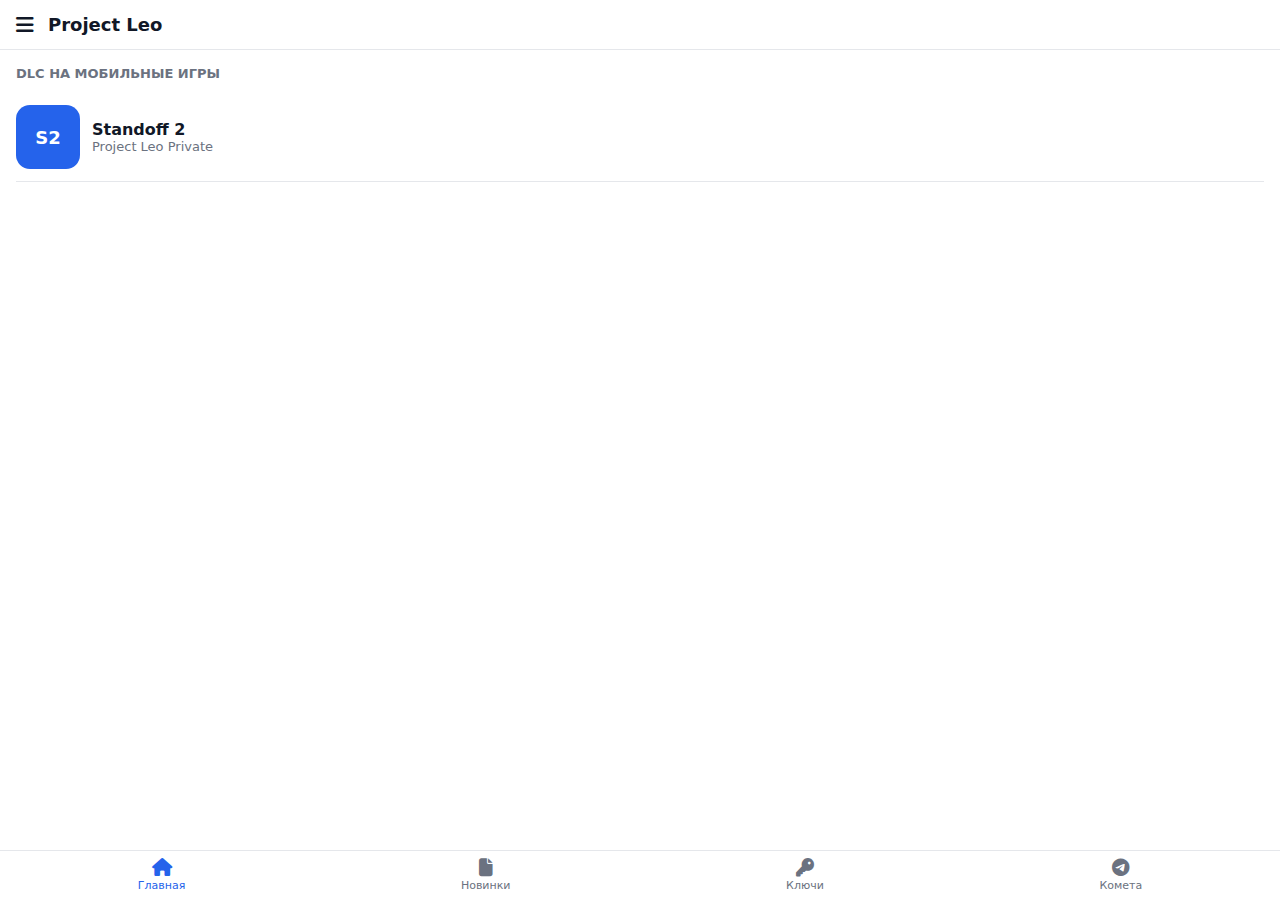
<file: index.html>
<!DOCTYPE html>
<html lang="ru">
<head>
  <meta charset="UTF-8">
  <title>Project Leo</title>
  <meta name="viewport" content="width=device-width, initial-scale=1.0">

  <!-- Font Awesome -->
  <link
    rel="stylesheet"
    href="https://cdnjs.cloudflare.com/ajax/libs/font-awesome/6.5.1/css/all.min.css"
  />

  <style>
    body {
      margin: 0;
      background: #ffffff;
      color: #111827;
      font-family: system-ui, -apple-system, BlinkMacSystemFont, "Segoe UI", sans-serif;
    }

    /* ===== TOP BAR ===== */
    .topbar {
      display: flex;
      align-items: center;
      gap: 14px;
      padding: 14px 16px;
      border-bottom: 1px solid #e5e7eb;
      background: #ffffff;
      position: sticky;
      top: 0;
    }

    .topbar i {
      font-size: 20px;
    }

    .topbar h1 {
      font-size: 18px;
      margin: 0;
      font-weight: 600;
    }

    /* ===== CONTENT ===== */
    .content {
      padding: 16px;
    }

    .section-title {
      font-size: 13px;
      font-weight: 600;
      color: #6b7280;
      margin-bottom: 12px;
    }

    /* ===== APP CARD ===== */
    .app {
      display: flex;
      align-items: center;
      gap: 12px;
      padding: 12px 0;
      border-bottom: 1px solid #e5e7eb;
      text-decoration: none;
      color: inherit;
    }

    .app-icon {
      width: 64px;
      height: 64px;
      border-radius: 14px;
      background: #2563eb;
      color: #ffffff;
      display: flex;
      align-items: center;
      justify-content: center;
      font-weight: 700;
      font-size: 18px;
      flex-shrink: 0;
    }

    .app-name {
      font-size: 16px;
      font-weight: 600;
    }

    .app-sub {
      font-size: 13px;
      color: #6b7280;
    }

    /* ===== BOTTOM NAV ===== */
    .bottom {
      position: fixed;
      bottom: 0;
      left: 0;
      right: 0;
      background: #ffffff;
      border-top: 1px solid #e5e7eb;
      display: flex;
      justify-content: space-around;
      padding: 8px 0;
    }

    .nav {
      display: flex;
      flex-direction: column;
      align-items: center;
      font-size: 11px;
      color: #6b7280;
      text-decoration: none;
    }

    .nav i {
      font-size: 18px;
      margin-bottom: 2px;
    }

    .nav.active {
      color: #2563eb;
    }

    /* чтобы контент не прятался за нижним меню */
    .spacer {
      height: 70px;
    }
  </style>
</head>
<body>

  <!-- TOP BAR -->
  <div class="topbar">
    <i class="fa-solid fa-bars"></i>
    <h1>Project Leo</h1>
  </div>

  <!-- CONTENT -->
  <div class="content">
    <div class="section-title">DLC НА МОБИЛЬНЫЕ ИГРЫ</div>

    <!-- КАРТОЧКА -->
    <a class="app" href="keys.html">
      <div class="app-icon">S2</div>
      <div>
        <div class="app-name">Standoff 2</div>
        <div class="app-sub">Project Leo Private</div>
      </div>
    </a>
  </div>

  <div class="spacer"></div>

  <!-- BOTTOM NAV (ВКЛАДКИ ТЕ ЖЕ) -->
  <div class="bottom">
    <a class="nav active" href="index.html">
      <i class="fa-solid fa-house"></i>
      Главная
    </a>

    <a class="nav" href="changelog.html">
      <i class="fa-solid fa-file"></i>
      Новинки
    </a>

    <a class="nav" href="keys.html">
      <i class="fa-solid fa-key"></i>
      Ключи
    </a>

    <a class="nav" href="https://t.me/StandSk1lovik" target="_blank">
      <i class="fa-brands fa-telegram"></i>
      Комета
    </a>
  </div>

</body>
</html>
</file>
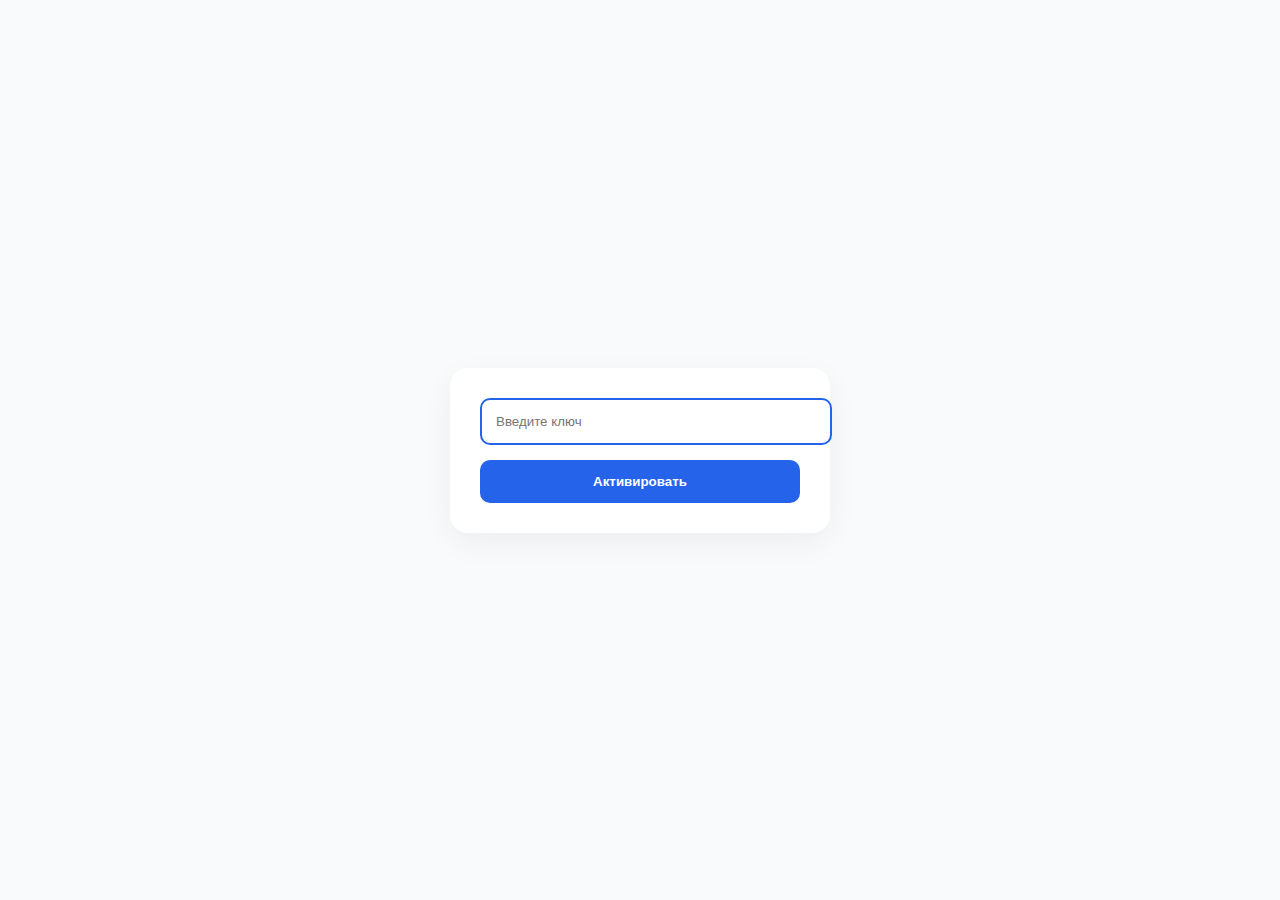
<file: activate.html>
<!DOCTYPE html>
<html lang="ru">
<head>
<meta charset="UTF-8">
<title>Активация</title>
<meta name="viewport" content="width=device-width, initial-scale=1.0">

<style>
body {
  margin: 0;
  font-family: system-ui, sans-serif;
  background: #f9fafb;
  height: 100vh;
  display: flex;
  align-items: center;
  justify-content: center;
}

.box {
  background: white;
  padding: 30px;
  border-radius: 18px;
  width: 320px;
  box-shadow: 0 10px 30px rgba(0,0,0,.05);
}

input {
  width: 100%;
  padding: 14px;
  border-radius: 10px;
  border: 2px solid #2563eb;
  margin-bottom: 15px;
}

button {
  width: 100%;
  padding: 14px;
  border-radius: 10px;
  border: none;
  background: #2563eb;
  color: white;
  font-weight: 700;
}
</style>
</head>

<body>
<div class="box">
  <input placeholder="Введите ключ">
  <button>Активировать</button>
</div>
</body>
</html>
</file>
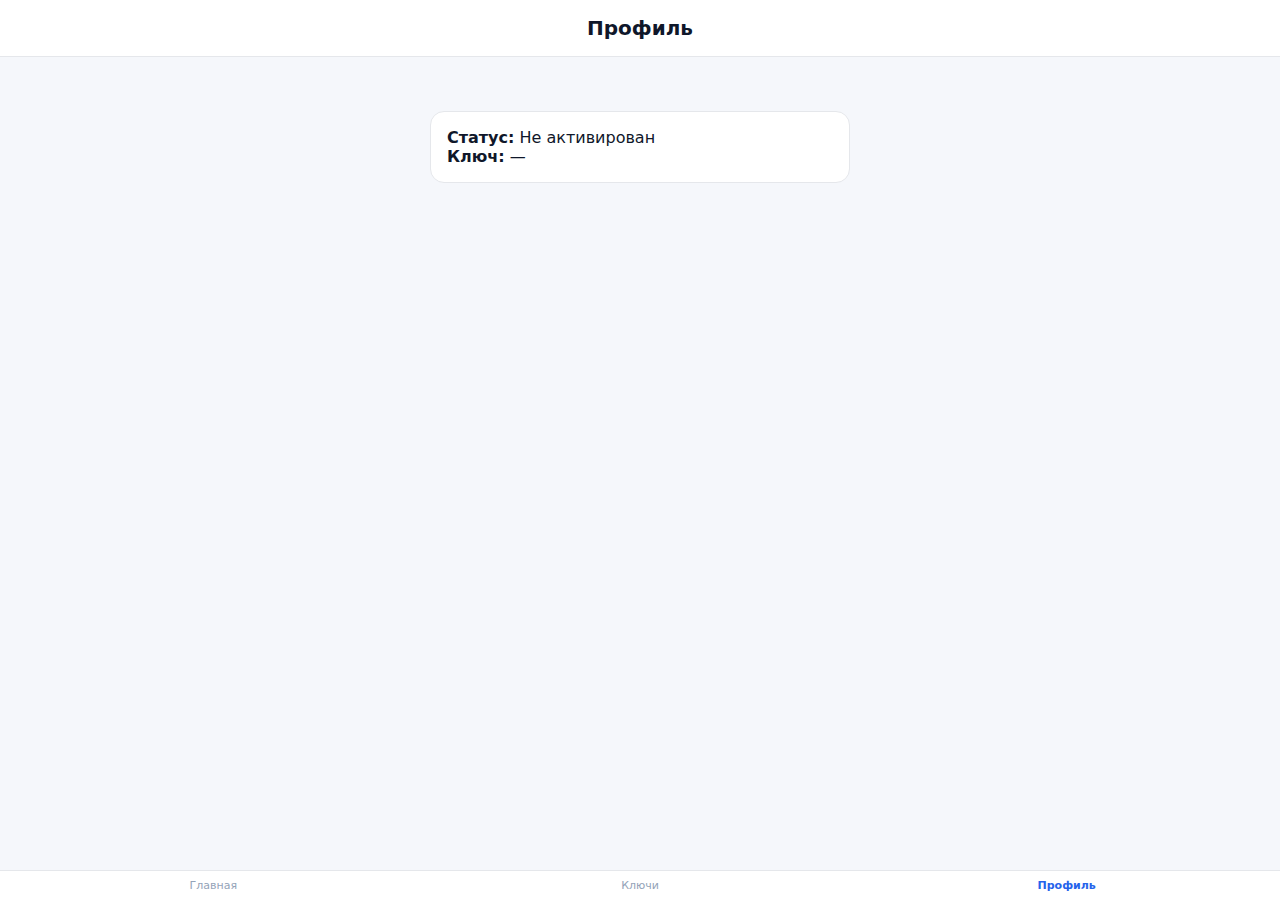
<file: profile.html>
<!DOCTYPE html>
<html lang="ru">
<head>
  <meta charset="UTF-8">
  <title>Профиль</title>
  <meta name="viewport" content="width=device-width, initial-scale=1.0">
  <link rel="stylesheet" href="style.css">
</head>
<body>

<header>Профиль</header>

<main>
  <div class="changelog">
    <p><b>Статус:</b> Не активирован</p>
    <p><b>Ключ:</b> —</p>
  </div>
</main>

<nav>
  <a class="nav-item" href="index.html">Главная</a>
  <a class="nav-item" href="keys.html">Ключи</a>
  <a class="nav-item active" href="profile.html">Профиль</a>
</nav>

</body>
</html>
</file>
<file: style.css>
:root {
  --blue: #2563eb;
  --blue-dark: #1e40af;
  --bg: #f5f7fb;
  --border: #e5e7eb;
  --text: #0f172a;
  --gray: #94a3b8;
}

* {
  margin: 0;
  padding: 0;
  box-sizing: border-box;
}

body {
  font-family: system-ui, -apple-system, BlinkMacSystemFont, "Segoe UI", sans-serif;
  background: var(--bg);
  color: var(--text);
}

/* HEADER */
header {
  background: #fff;
  border-bottom: 1px solid var(--border);
  padding: 16px;
  text-align: center;
  font-weight: 700;
  font-size: 20px;
}

/* MAIN */
main {
  padding: 24px;
  padding-bottom: 100px;
}

/* КНОПКИ */
.keys {
  max-width: 420px;
  margin: 0 auto;
  display: flex;
  flex-direction: column;
  gap: 16px;
}

.key-btn {
  padding: 16px;
  border-radius: 14px;
  text-align: center;
  font-weight: 600;
  text-decoration: none;
  border: 2px solid var(--blue);
  transition: .2s;
  display: flex;
  align-items: center;
  justify-content: center;
  gap: 10px;
  font-size: 16px;
}

.key-btn.primary {
  background: var(--blue);
  color: #fff;
}

.key-btn.primary:hover {
  background: var(--blue-dark);
}

.key-btn.outline {
  background: #fff;
  color: var(--blue);
}

/* CHANGELOG CARD */
.changelog {
  max-width: 420px;
  margin: 30px auto 0;
  background: #fff;
  border: 1px solid var(--border);
  border-radius: 14px;
  padding: 16px;
}

.changelog h2 {
  margin-bottom: 10px;
}

.changelog ul {
  padding-left: 20px;
}

/* BOTTOM NAV */
nav {
  position: fixed;
  bottom: 0;
  left: 0;
  right: 0;
  background: #fff;
  border-top: 1px solid var(--border);
  display: flex;
}

.nav-item {
  flex: 1;
  padding: 8px 0;
  text-align: center;
  color: var(--gray);
  font-size: 11px;
  text-decoration: none;
}

.nav-item span {
  display: block;
  font-size: 20px;
  line-height: 20px;
}

.nav-item.active {
  color: var(--blue);
  font-weight: 600;
}
</file>
